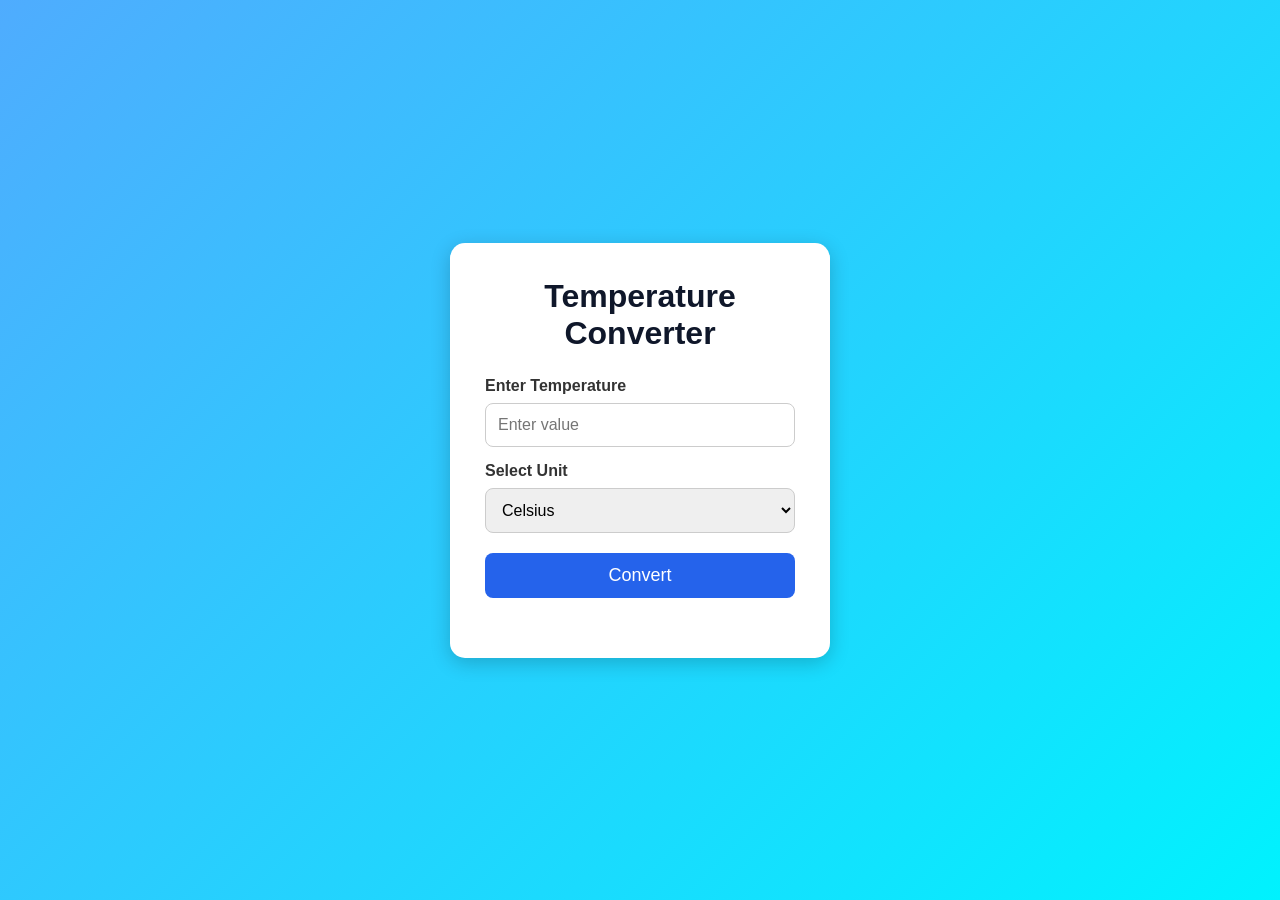
<file: WebDev-L1-TemperatureConverter/index.html>
<!DOCTYPE html>
<html lang="en">

<head>
    <meta charset="UTF-8">
    <meta name="viewport" content="width=device-width, initial-scale=1.0">
    <title>Temperature Converter</title>

    <link rel="stylesheet" href="style.css">
</head>

<body>
<div class="box">
    <h1>Temperature Converter</h1>

    <label>Enter Temperature</label>
    <input type="number" id="temp" placeholder="Enter value">

    <label>Select Unit</label>
    <select id="unit">
        <option value="celsius">Celsius</option>
        <option value="fahrenheit">Fahrenheit</option>
        <option value="kelvin">Kelvin</option>
    </select>

    <button onclick="convertTemperature()">Convert</button>

    <div id="result">
        <p id="celsius"></p>
        <p id="fahrenheit"></p>
        <p id="kelvin"></p>
        <p id="error"></p>
    </div>
</div>
<script src="script.js"></script>

</body>
</html>
</file>
<file: WebDev-L1-TemperatureConverter/style.css>
*{
    margin:0;
    padding:0;
    box-sizing:border-box;
    font-family:Arial, sans-serif;
}

body{
    background:linear-gradient(135deg,#4facfe,#00f2fe);
    display:flex;
    justify-content:center;
    align-items:center;
    min-height:100vh;
}

.container{
    width:100%;
    display:flex;
    justify-content:center;
    align-items:center;
}

.box{
    background:#fff;
    padding:35px;
    border-radius:15px;
    box-shadow:0 5px 20px rgba(0,0,0,0.2);
    width:380px;
}

h1{
    text-align:center;
    margin-bottom:25px;
    color:#0f172a;
}

label{
    display:block;
    margin-top:15px;
    margin-bottom:8px;
    font-weight:bold;
    color:#333;
}

input,
select{
    width:100%;
    padding:12px;
    border:1px solid #ccc;
    border-radius:8px;
    font-size:16px;
}

button{
    width:100%;
    padding:12px;
    margin-top:20px;
    background:#2563eb;
    color:white;
    border:none;
    border-radius:8px;
    cursor:pointer;
    font-size:18px;
}

button:hover{
    background:#1d4ed8;
}

#result{
    margin-top:25px;
    text-align:center;
}

#result p{
    margin:10px 0;
    font-size:18px;
}

#error{
    color:red;
    font-weight:bold;
}

@media(max-width:480px){

    .box{
        width:90%;
        padding:25px;
    }

    h1{
        font-size:28px;
    }

}
</file>
